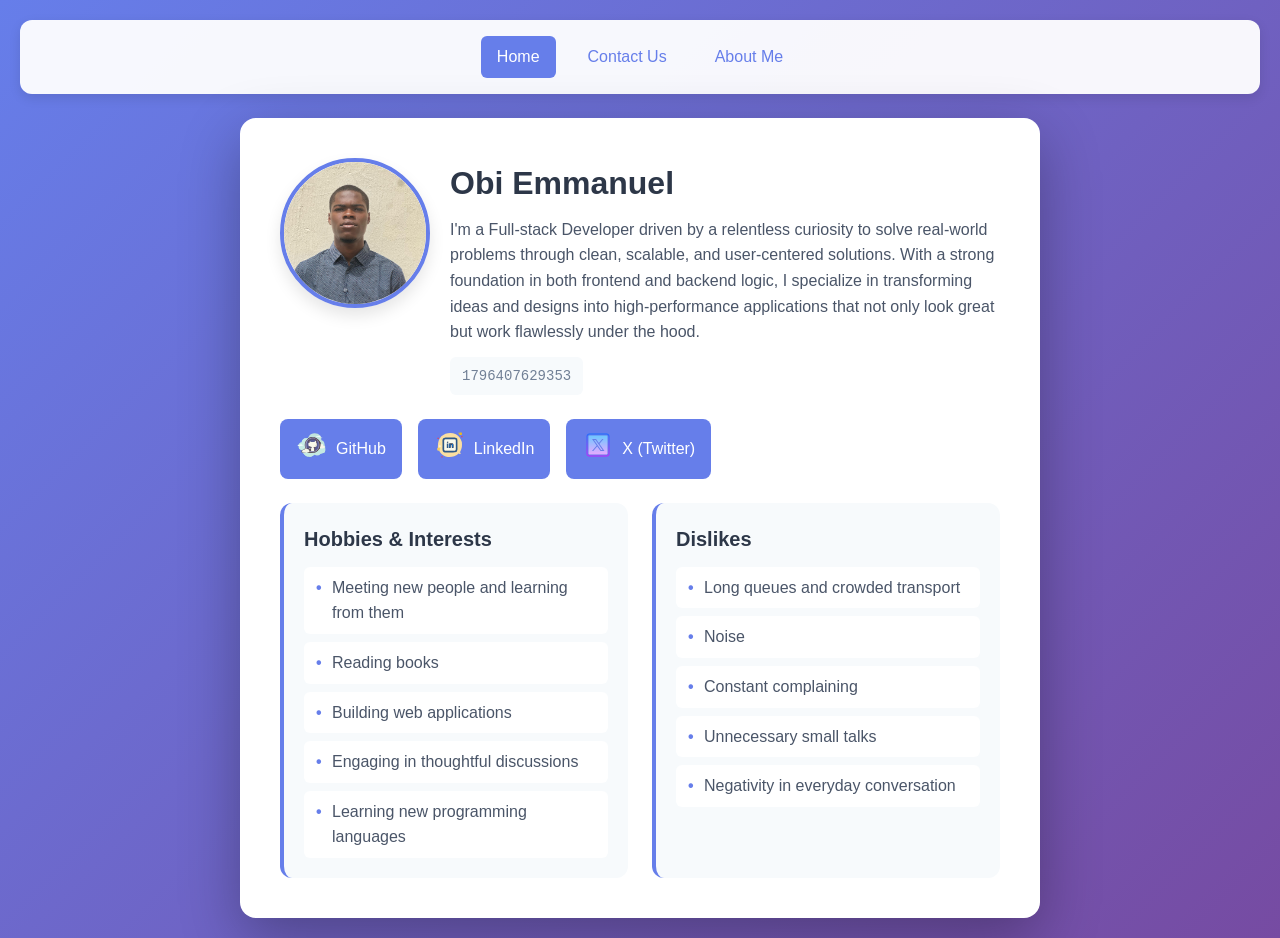
<file: index.html>
<!DOCTYPE html>
<html lang="en">
  <head>
    <meta charset="UTF-8" />
    <meta name="viewport" content="width=device-width, initial-scale=1.0" />
    <title>Profile Card</title>
    <link rel="stylesheet" href="./styles/styles.css" />
    <link rel="stylesheet" href="./styles/index.css" />
    <script src="./scripts/index.js" defer></script>
    <script src="./scripts/nav.js" defer></script>
  </head>
  <body>
    <nav class="main-nav" aria-label="Main navigation">
      <ul class="nav-list">
        <li>
          <a href="./index.html" class="nav-link" data-page="home">Home</a>
        </li>
        <li>
          <a href="./contact.html" class="nav-link" data-page="contact"
            >Contact Us</a
          >
        </li>
        <li>
          <a href="./about.html" class="nav-link" data-page="about"
            >About Me</a
          >
        </li>
      </ul>
    </nav>
    <article id="home" class="profile-card" data-testid="test-profile-card">
      <div class="card-content">
        <header class="card-header">
          <figure class="avatar-container">
            <img
              width="300"
              height="300"
              src="./assets//images/me.jpg"
              alt="Profile photo of Sarah Anderson"
              class="avatar"
              data-testid="test-user-avatar"
            />
          </figure>

          <div class="user-info">
            <h1 class="user-name" data-testid="test-user-name">Obi Emmanuel</h1>
            <p class="user-bio" data-testid="test-user-bio">
              I'm a Full-stack Developer driven by a relentless curiosity to
              solve real-world problems through clean, scalable, and
              user-centered solutions. With a strong foundation in both frontend
              and backend logic, I specialize in transforming ideas and designs
              into high-performance applications that not only look great but
              work flawlessly under the hood.
            </p>
            <div
              class="user-time"
              data-testid="test-user-time"
              aria-label="Current time in milliseconds"
            >
              <span class="sr-only">Current timestamp: </span>
              <span id="timestamp"></span>
            </div>
          </div>
        </header>

        <nav
          class="social-links"
          data-testid="test-user-social-links"
          aria-label="Social media links"
        >
          <ul>
            <li>
              <a
                href="https://github.com/Obiski15"
                target="_blank"
                rel="noopener noreferrer"
                class="social-link"
                data-testid="test-user-social-github"
              >
                <span aria-hidden="true">
                  <img
                    width="32"
                    height="32"
                    src="./assets/icons/github.svg"
                    alt="GitHub social icon"
                    class="social-icon"
                /></span>
                <span>GitHub</span>
              </a>
            </li>
            <li>
              <a
                href="https://linkedin.com/in/Obiski15"
                target="_blank"
                rel="noopener noreferrer"
                class="social-link"
                data-testid="test-user-social-linkedin"
              >
                <span aria-hidden="true">
                  <img
                    width="32"
                    height="32"
                    src="./assets/icons/linkedin.svg"
                    alt="LinkedIn social icon"
                    class="social-icon"
                /></span>
                <span>LinkedIn</span>
              </a>
            </li>
            <li>
              <a
                href="https://x.com/_obiksi"
                target="_blank"
                rel="noopener noreferrer"
                class="social-link"
                data-testid="test-user-social-twitter"
              >
                <span aria-hidden="true">
                  <img
                    width="32"
                    height="32"
                    src="./assets/icons/x.png"
                    alt="x social icon"
                    class="social-icon"
                  />
                </span>
                <span>X (Twitter)</span>
              </a>
            </li>
          </ul>
        </nav>

        <div class="details-section">
          <section class="section">
            <h2 class="section-title">Hobbies & Interests</h2>
            <ul class="list" data-testid="test-user-hobbies">
              <li class="list-item">
                Meeting new people and learning from them
              </li>
              <li class="list-item">Reading books</li>
              <li class="list-item">Building web applications</li>
              <li class="list-item">Engaging in thoughtful discussions</li>
              <li class="list-item">Learning new programming languages</li>
            </ul>
          </section>

          <section class="section">
            <h2 class="section-title">Dislikes</h2>
            <ul class="list" data-testid="test-user-dislikes">
              <li class="list-item">Long queues and crowded transport</li>
              <li class="list-item">Noise</li>
              <li class="list-item">Constant complaining</li>
              <li class="list-item">Unnecessary small talks</li>
              <li class="list-item">Negativity in everyday conversation</li>
            </ul>
          </section>
        </div>
      </div>
    </article>
  </body>
</html>
</file>
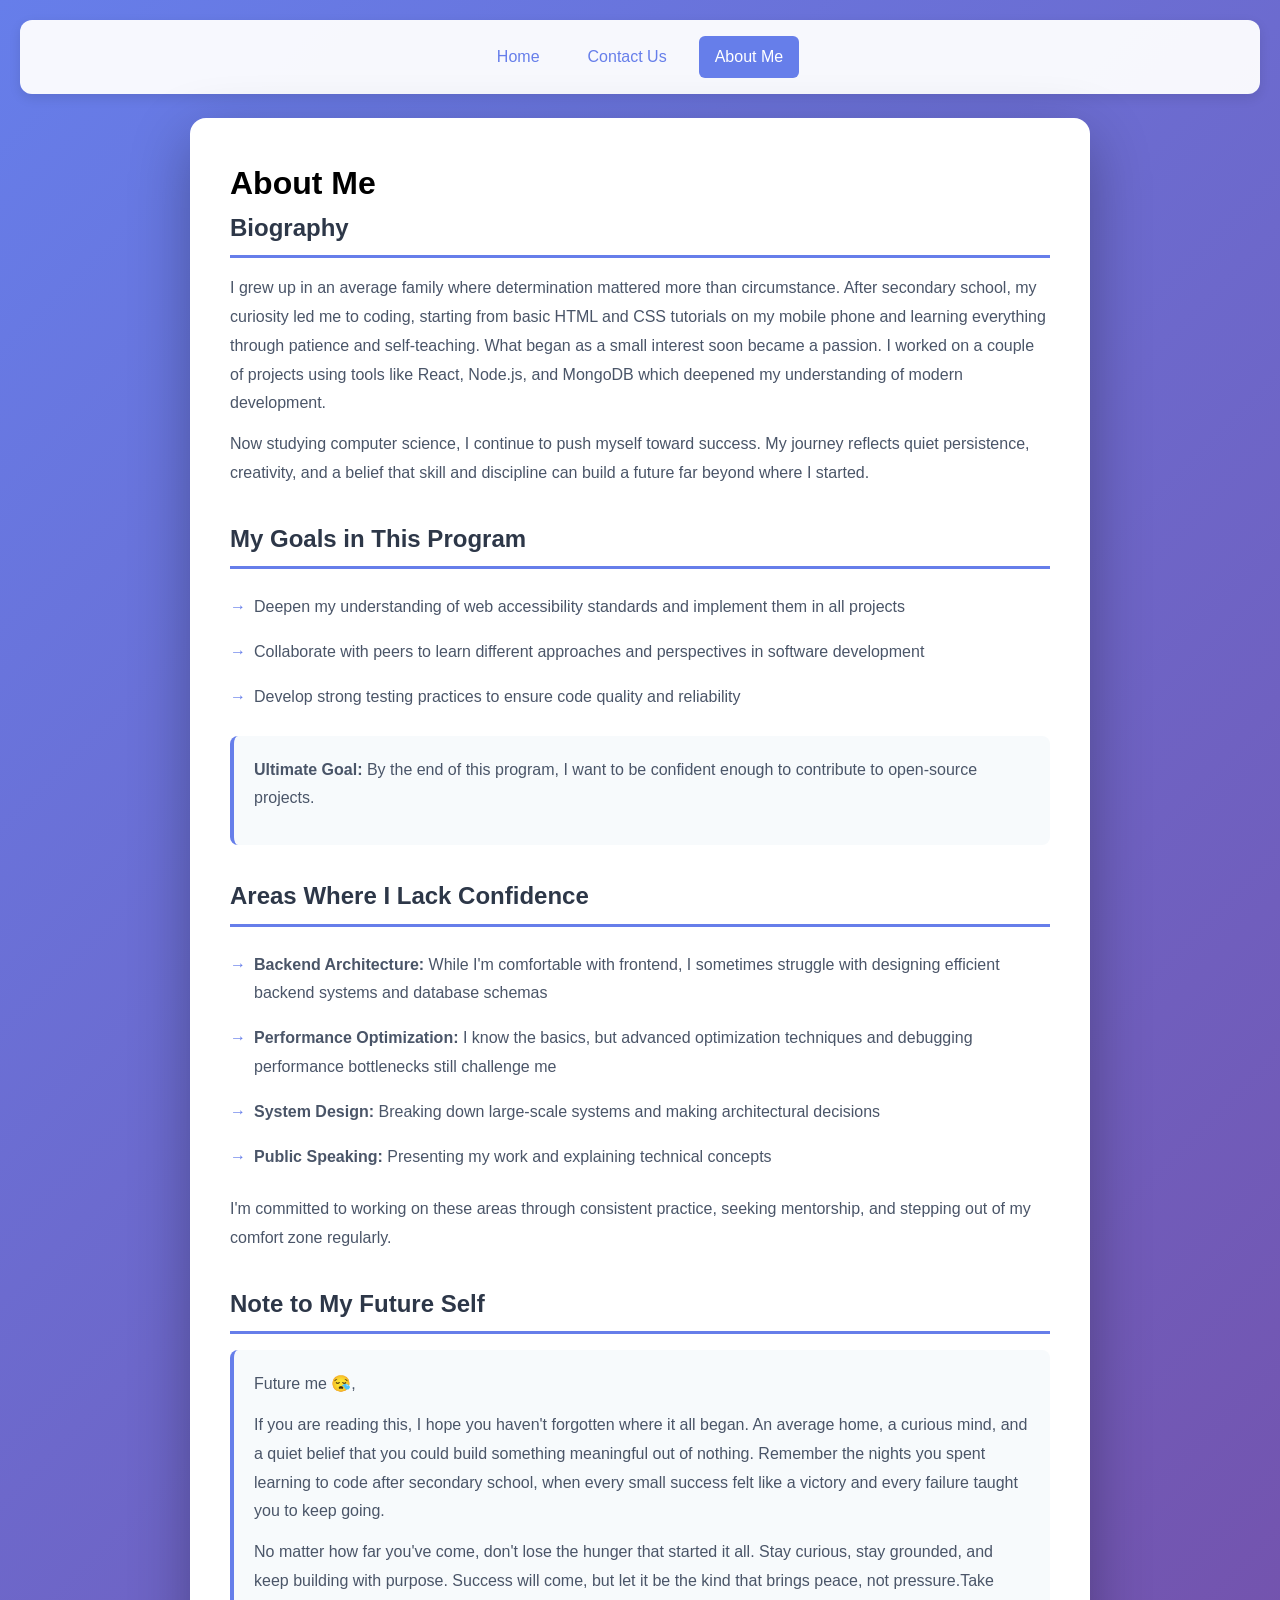
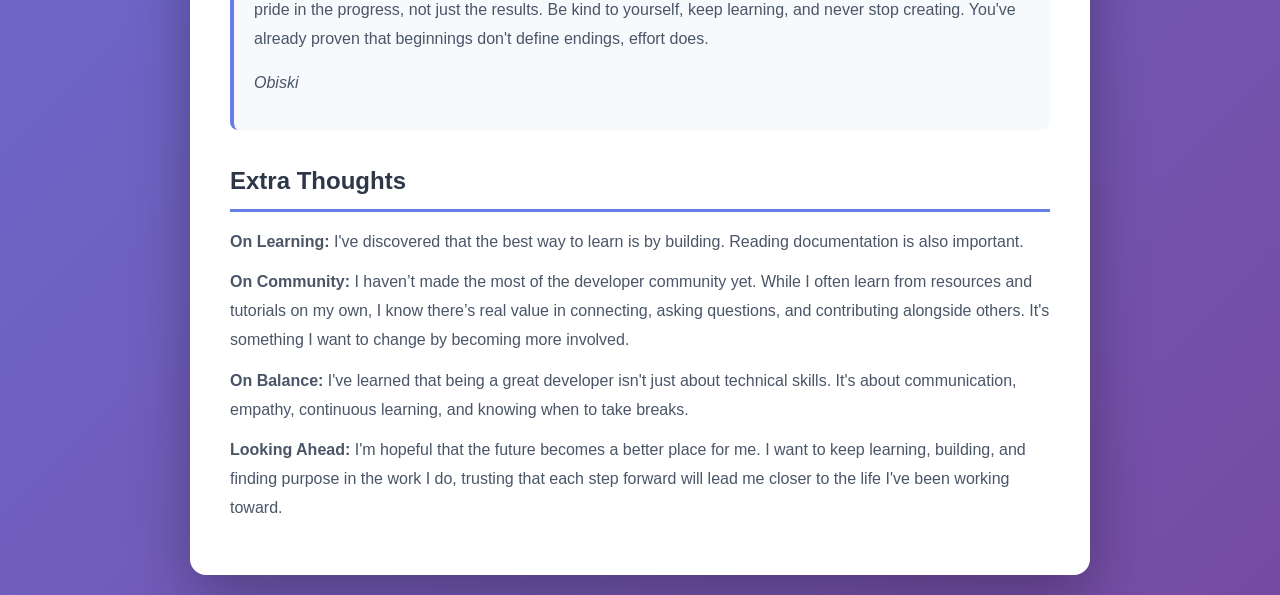
<file: about.html>
<!DOCTYPE html>
<html lang="en">
  <head>
    <meta charset="UTF-8" />
    <meta name="viewport" content="width=device-width, initial-scale=1.0" />
    <title>About me</title>
    <link rel="stylesheet" href="./styles/styles.css" />
    <link rel="stylesheet" href="./styles/about.css" />
    <script src="./scripts/nav.js" defer></script>
  </head>
  <body>
    <nav class="main-nav" aria-label="Main navigation">
      <ul class="nav-list">
        <li>
          <a href="./index.html" class="nav-link" data-page="home">Home</a>
        </li>
        <li>
          <a href="./contact.html" class="nav-link" data-page="contact"
            >Contact Us</a
          >
        </li>
        <li>
          <a href="./about.html" class="nav-link" data-page="about">About Me</a>
        </li>
      </ul>
    </nav>
    <div id="about" class="page-container">
      <main class="about-container" data-testid="test-about-page">
        <h1 class="page-title">About Me</h1>

        <section class="about-section">
          <h2>Biography</h2>
          <div data-testid="test-about-bio">
            <p>
              I grew up in an average family where determination mattered more
              than circumstance. After secondary school, my curiosity led me to
              coding, starting from basic HTML and CSS tutorials on my mobile
              phone and learning everything through patience and self-teaching.
              What began as a small interest soon became a passion. I worked on
              a couple of projects using tools like React, Node.js, and MongoDB
              which deepened my understanding of modern development.
            </p>
            <p>
              Now studying computer science, I continue to push myself toward
              success. My journey reflects quiet persistence, creativity, and a
              belief that skill and discipline can build a future far beyond
              where I started.
            </p>
          </div>
        </section>

        <section class="about-section">
          <h2>My Goals in This Program</h2>
          <div data-testid="test-about-goals">
            <ul>
              <li>
                Deepen my understanding of web accessibility standards and
                implement them in all projects
              </li>
              <li>
                Collaborate with peers to learn different approaches and
                perspectives in software development
              </li>
              <li>
                Develop strong testing practices to ensure code quality and
                reliability
              </li>
            </ul>
            <div class="highlight-box">
              <p>
                <strong>Ultimate Goal:</strong> By the end of this program, I
                want to be confident enough to contribute to open-source
                projects.
              </p>
            </div>
          </div>
        </section>

        <section class="about-section">
          <h2>Areas Where I Lack Confidence</h2>
          <div data-testid="test-about-confidence">
            <ul>
              <li>
                <strong>Backend Architecture:</strong> While I'm comfortable
                with frontend, I sometimes struggle with designing efficient
                backend systems and database schemas
              </li>
              <li>
                <strong>Performance Optimization:</strong> I know the basics,
                but advanced optimization techniques and debugging performance
                bottlenecks still challenge me
              </li>
              <li>
                <strong>System Design:</strong> Breaking down large-scale
                systems and making architectural decisions
              </li>

              <li>
                <strong>Public Speaking:</strong> Presenting my work and
                explaining technical concepts
              </li>
            </ul>
            <p style="margin-top: 16px">
              I'm committed to working on these areas through consistent
              practice, seeking mentorship, and stepping out of my comfort zone
              regularly.
            </p>
          </div>
        </section>

        <section class="about-section">
          <h2>Note to My Future Self</h2>
          <div data-testid="test-about-future-note">
            <div class="highlight-box">
              <p>Future me 😪,</p>
              <p>
                If you are reading this, I hope you haven&apos;t forgotten where
                it all began. An average home, a curious mind, and a quiet
                belief that you could build something meaningful out of nothing.
                Remember the nights you spent learning to code after secondary
                school, when every small success felt like a victory and every
                failure taught you to keep going.
              </p>
              <p>
                No matter how far you&apos;ve come, don&apos;t lose the hunger
                that started it all. Stay curious, stay grounded, and keep
                building with purpose. Success will come, but let it be the kind
                that brings peace, not pressure.Take pride in the progress, not
                just the results. Be kind to yourself, keep learning, and never
                stop creating. You&apos;ve already proven that beginnings
                don&apos;t define endings, effort does.
              </p>

              <p style="margin-top: 16px">
                <em>Obiski</em>
              </p>
            </div>
          </div>
        </section>

        <section class="about-section">
          <h2>Extra Thoughts</h2>
          <div data-testid="test-about-extra">
            <p>
              <strong>On Learning:</strong> I've discovered that the best way to
              learn is by building. Reading documentation is also important.
            </p>
            <p>
              <strong>On Community:</strong> I haven’t made the most of the
              developer community yet. While I often learn from resources and
              tutorials on my own, I know there’s real value in connecting,
              asking questions, and contributing alongside others. It&apos;s
              something I want to change by becoming more involved.
            </p>
            <p>
              <strong>On Balance:</strong> I've learned that being a great
              developer isn't just about technical skills. It's about
              communication, empathy, continuous learning, and knowing when to
              take breaks.
            </p>
            <p>
              <strong>Looking Ahead:</strong> I&apos;m hopeful that the future
              becomes a better place for me. I want to keep learning, building,
              and finding purpose in the work I do, trusting that each step
              forward will lead me closer to the life I&apos;ve been working
              toward.
            </p>
          </div>
        </section>
      </main>
    </div>
  </body>
</html>
</file>
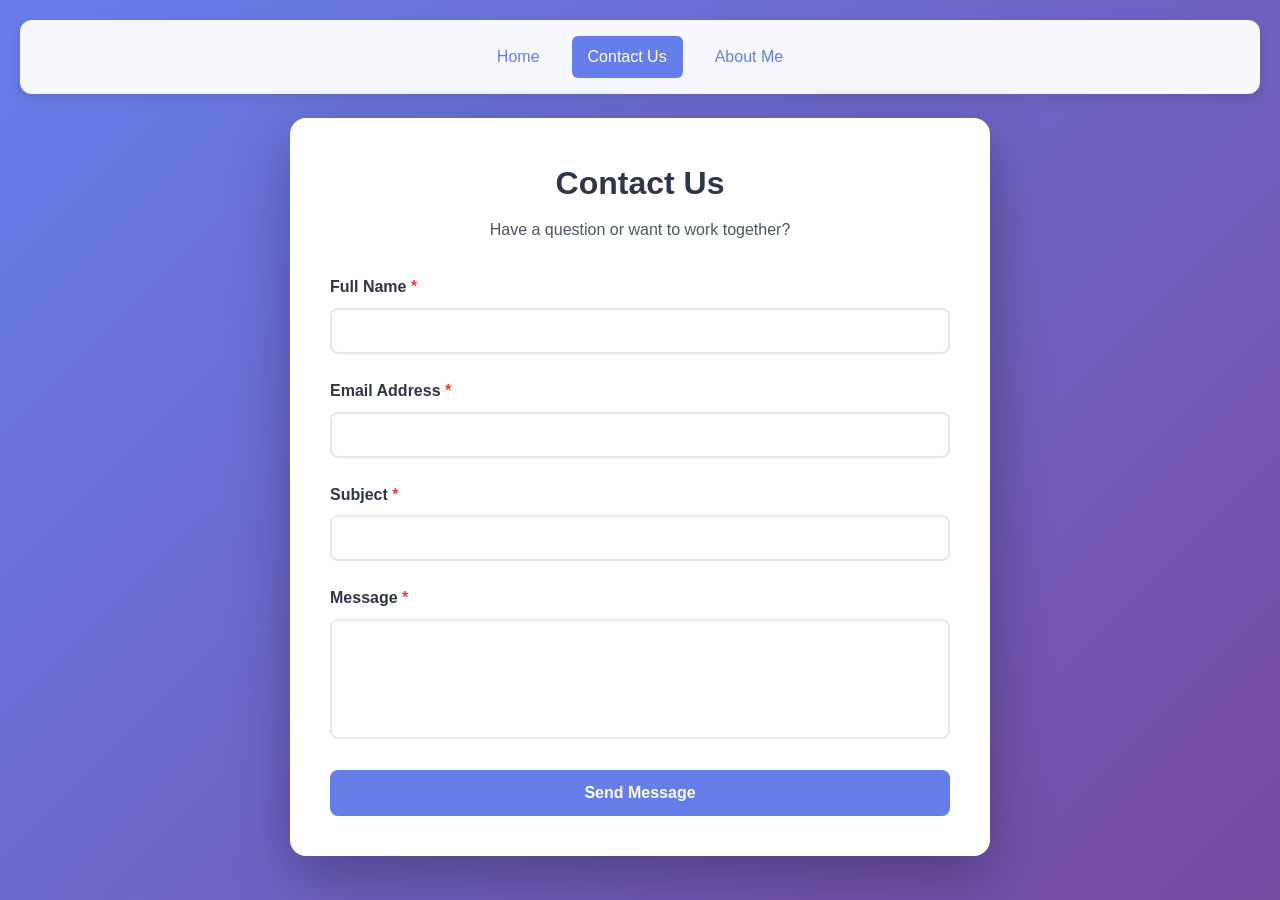
<file: contact.html>
<!DOCTYPE html>
<html lang="en">
  <head>
    <meta charset="UTF-8" />
    <meta name="viewport" content="width=device-width, initial-scale=1.0" />
    <title>Contact me</title>
    <link rel="stylesheet" href="./styles/styles.css" />
    <link rel="stylesheet" href="./styles/contact.css" />
    <script src="./scripts/contact.js" defer></script>
    <script src="./scripts/nav.js" defer></script>
  </head>

  <body>
    <nav class="main-nav" aria-label="Main navigation">
      <ul class="nav-list">
        <li>
          <a href="./index.html" class="nav-link" data-page="home">Home</a>
        </li>
        <li>
          <a href="./contact.html" class="nav-link" data-page="contact"
            >Contact Us</a
          >
        </li>
        <li>
          <a href="./about.html" class="nav-link" data-page="about">About Me</a>
        </li>
      </ul>
    </nav>

    <div id="contact" class="page-container">
      <div class="contact-container">
        <h1 class="page-title">Contact Us</h1>
        <p class="page-description">
          Have a question or want to work together?
        </p>

        <div
          class="success-message"
          data-testid="test-contact-success"
          role="alert"
          aria-live="polite"
        >
          <strong>Success!</strong> Your message has been sent.
        </div>

        <form id="contactForm" novalidate>
          <div class="form-group">
            <label for="fullName" class="form-label">
              Full Name <span class="required">*</span>
            </label>
            <input
              type="text"
              id="fullName"
              name="fullName"
              class="form-input"
              data-testid="test-contact-name"
              aria-required="true"
              aria-describedby="error-name"
            />
            <div
              id="error-fullName"
              class="error-message"
              data-testid="test-contact-error-name"
              role="alert"
            ></div>
          </div>

          <div class="form-group">
            <label for="email" class="form-label">
              Email Address <span class="required">*</span>
            </label>
            <input
              type="email"
              id="email"
              name="email"
              class="form-input"
              data-testid="test-contact-email"
              aria-required="true"
              aria-describedby="error-email"
            />
            <div
              id="error-email"
              class="error-message"
              data-testid="test-contact-error-email"
              role="alert"
            ></div>
          </div>

          <div class="form-group">
            <label for="subject" class="form-label">
              Subject <span class="required">*</span>
            </label>
            <input
              type="text"
              id="subject"
              name="subject"
              class="form-input"
              data-testid="test-contact-subject"
              aria-required="true"
              aria-describedby="error-subject"
            />
            <div
              id="error-subject"
              class="error-message"
              data-testid="test-contact-error-subject"
              role="alert"
            ></div>
          </div>

          <div class="form-group">
            <label for="message" class="form-label">
              Message <span class="required">*</span>
            </label>
            <textarea
              id="message"
              name="message"
              class="form-textarea"
              data-testid="test-contact-message"
              aria-required="true"
              aria-describedby="error-message"
            ></textarea>
            <div
              id="error-message"
              class="error-message"
              data-testid="test-contact-error-message"
              role="alert"
            ></div>
          </div>

          <button
            type="submit"
            class="form-submit"
            data-testid="test-contact-submit"
          >
            Send Message
          </button>
        </form>
      </div>
    </div>
  </body>
</html>
</file>
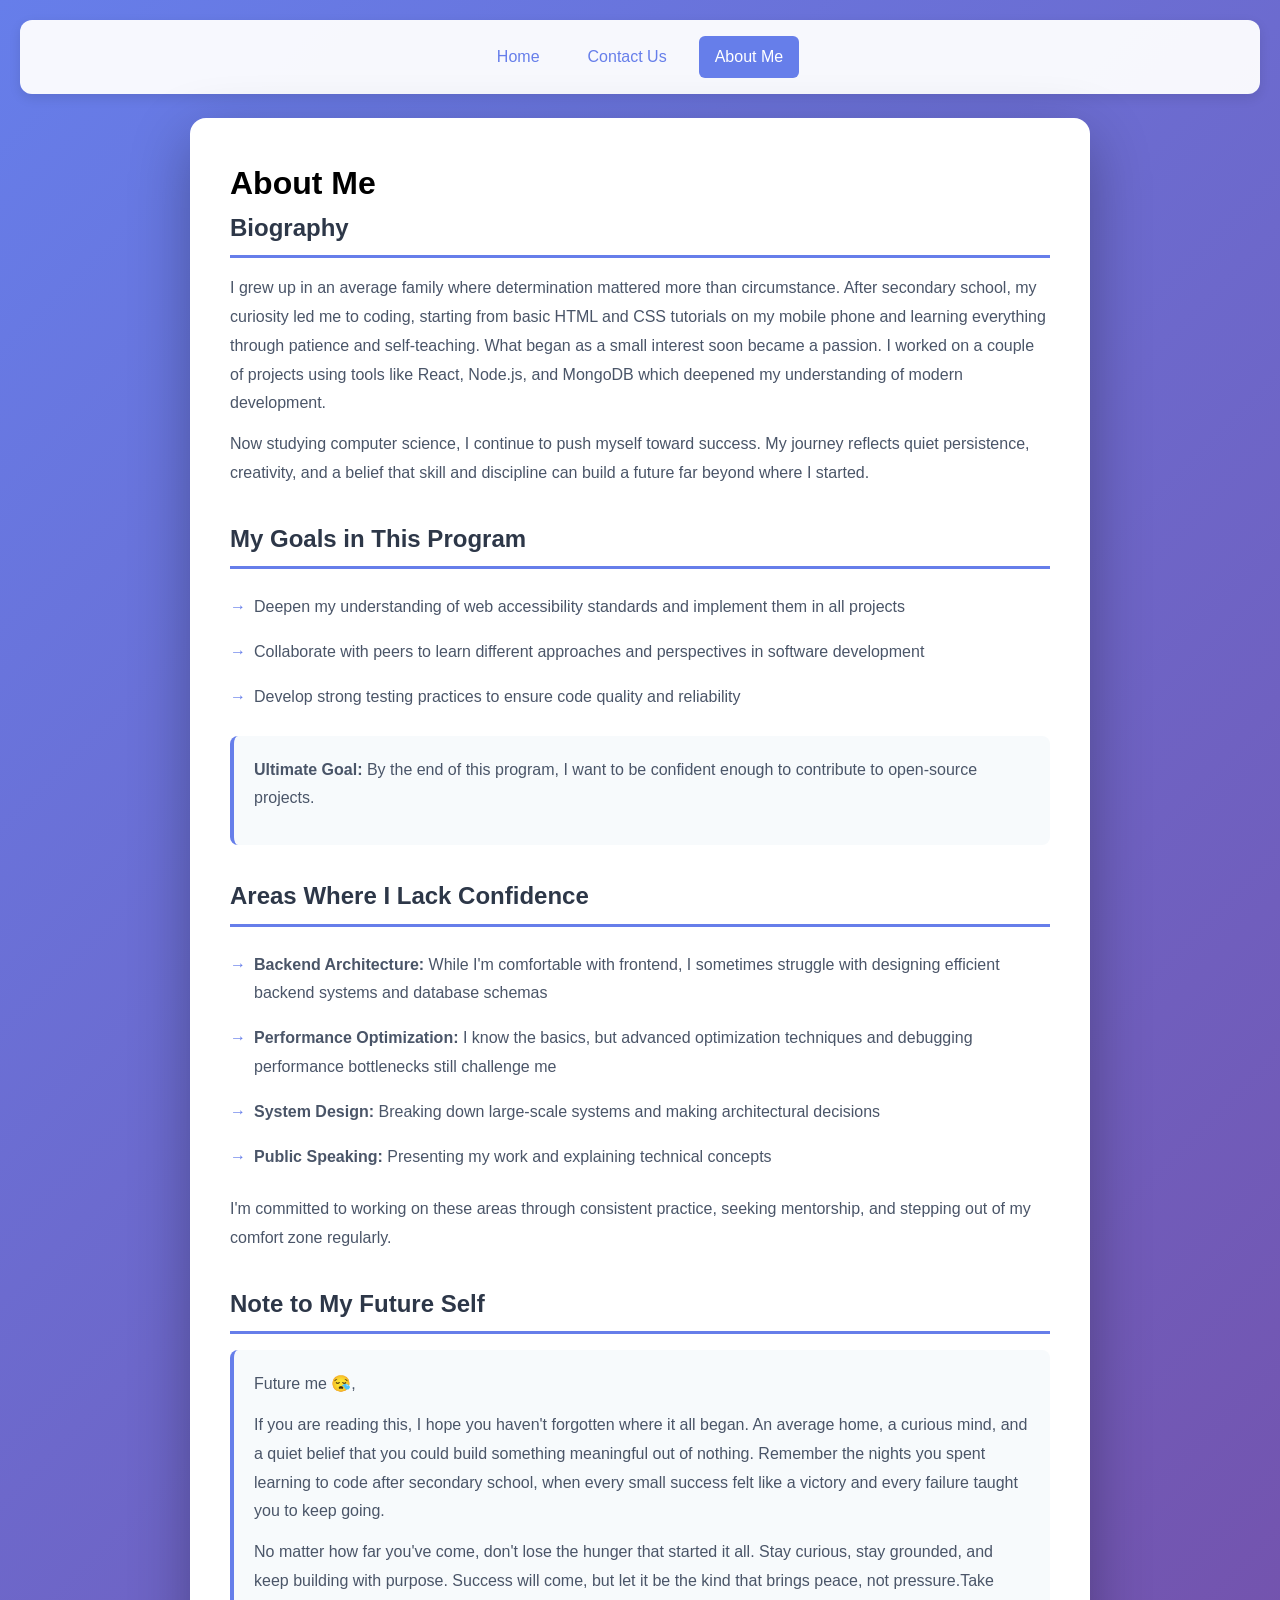
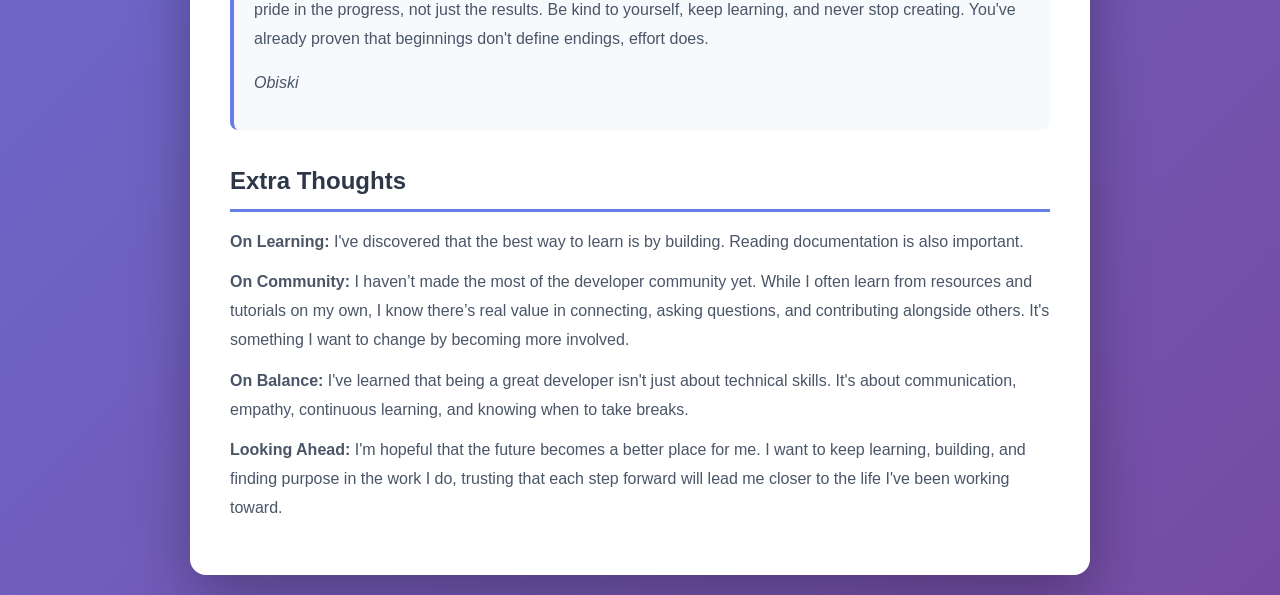
<file: pages/about.html>
<!DOCTYPE html>
<html lang="en">
  <head>
    <meta charset="UTF-8" />
    <meta name="viewport" content="width=device-width, initial-scale=1.0" />
    <title>About me</title>
    <link rel="stylesheet" href="../styles/styles.css" />
    <link rel="stylesheet" href="../styles/about.css" />
    <script src="../scripts/nav.js" defer></script>
  </head>
  <body>
    <nav class="main-nav" aria-label="Main navigation">
      <ul class="nav-list">
        <li>
          <a href="../index.html" class="nav-link" data-page="home">Home</a>
        </li>
        <li>
          <a href="./contact.html" class="nav-link" data-page="contact"
            >Contact Us</a
          >
        </li>
        <li>
          <a href="./about.html" class="nav-link" data-page="about">About Me</a>
        </li>
      </ul>
    </nav>
    <div id="about" class="page-container">
      <main class="about-container" data-testid="test-about-page">
        <h1 class="page-title">About Me</h1>

        <section class="about-section">
          <h2>Biography</h2>
          <div data-testid="test-about-bio">
            <p>
              I grew up in an average family where determination mattered more
              than circumstance. After secondary school, my curiosity led me to
              coding, starting from basic HTML and CSS tutorials on my mobile
              phone and learning everything through patience and self-teaching.
              What began as a small interest soon became a passion. I worked on
              a couple of projects using tools like React, Node.js, and MongoDB
              which deepened my understanding of modern development.
            </p>
            <p>
              Now studying computer science, I continue to push myself toward
              success. My journey reflects quiet persistence, creativity, and a
              belief that skill and discipline can build a future far beyond
              where I started.
            </p>
          </div>
        </section>

        <section class="about-section">
          <h2>My Goals in This Program</h2>
          <div data-testid="test-about-goals">
            <ul>
              <li>
                Deepen my understanding of web accessibility standards and
                implement them in all projects
              </li>
              <li>
                Collaborate with peers to learn different approaches and
                perspectives in software development
              </li>
              <li>
                Develop strong testing practices to ensure code quality and
                reliability
              </li>
            </ul>
            <div class="highlight-box">
              <p>
                <strong>Ultimate Goal:</strong> By the end of this program, I
                want to be confident enough to contribute to open-source
                projects.
              </p>
            </div>
          </div>
        </section>

        <section class="about-section">
          <h2>Areas Where I Lack Confidence</h2>
          <div data-testid="test-about-confidence">
            <ul>
              <li>
                <strong>Backend Architecture:</strong> While I'm comfortable
                with frontend, I sometimes struggle with designing efficient
                backend systems and database schemas
              </li>
              <li>
                <strong>Performance Optimization:</strong> I know the basics,
                but advanced optimization techniques and debugging performance
                bottlenecks still challenge me
              </li>
              <li>
                <strong>System Design:</strong> Breaking down large-scale
                systems and making architectural decisions
              </li>

              <li>
                <strong>Public Speaking:</strong> Presenting my work and
                explaining technical concepts
              </li>
            </ul>
            <p style="margin-top: 16px">
              I'm committed to working on these areas through consistent
              practice, seeking mentorship, and stepping out of my comfort zone
              regularly.
            </p>
          </div>
        </section>

        <section class="about-section">
          <h2>Note to My Future Self</h2>
          <div data-testid="test-about-future-note">
            <div class="highlight-box">
              <p>Future me 😪,</p>
              <p>
                If you are reading this, I hope you haven&apos;t forgotten where
                it all began. An average home, a curious mind, and a quiet
                belief that you could build something meaningful out of nothing.
                Remember the nights you spent learning to code after secondary
                school, when every small success felt like a victory and every
                failure taught you to keep going.
              </p>
              <p>
                No matter how far you&apos;ve come, don&apos;t lose the hunger
                that started it all. Stay curious, stay grounded, and keep
                building with purpose. Success will come, but let it be the kind
                that brings peace, not pressure.Take pride in the progress, not
                just the results. Be kind to yourself, keep learning, and never
                stop creating. You&apos;ve already proven that beginnings
                don&apos;t define endings, effort does.
              </p>

              <p style="margin-top: 16px">
                <em>Obiski</em>
              </p>
            </div>
          </div>
        </section>

        <section class="about-section">
          <h2>Extra Thoughts</h2>
          <div data-testid="test-about-extra">
            <p>
              <strong>On Learning:</strong> I've discovered that the best way to
              learn is by building. Reading documentation is also important.
            </p>
            <p>
              <strong>On Community:</strong> I haven’t made the most of the
              developer community yet. While I often learn from resources and
              tutorials on my own, I know there’s real value in connecting,
              asking questions, and contributing alongside others. It&apos;s
              something I want to change by becoming more involved.
            </p>
            <p>
              <strong>On Balance:</strong> I've learned that being a great
              developer isn't just about technical skills. It's about
              communication, empathy, continuous learning, and knowing when to
              take breaks.
            </p>
            <p>
              <strong>Looking Ahead:</strong> I&apos;m hopeful that the future
              becomes a better place for me. I want to keep learning, building,
              and finding purpose in the work I do, trusting that each step
              forward will lead me closer to the life I&apos;ve been working
              toward.
            </p>
          </div>
        </section>
      </main>
    </div>
  </body>
</html>
</file>
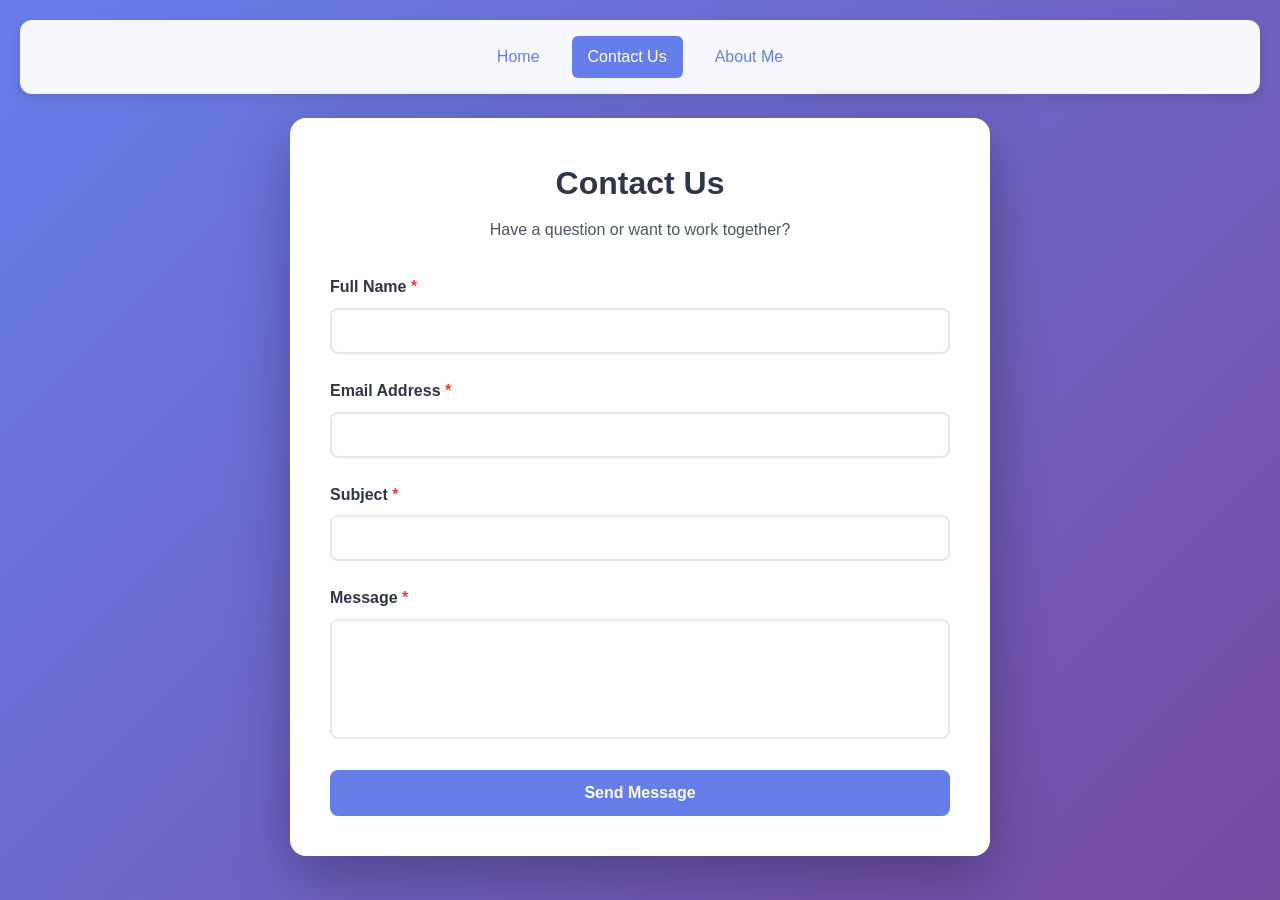
<file: pages/contact.html>
<!DOCTYPE html>
<html lang="en">
  <head>
    <meta charset="UTF-8" />
    <meta name="viewport" content="width=device-width, initial-scale=1.0" />
    <title>Contact me</title>
    <link rel="stylesheet" href="../styles/styles.css" />
    <link rel="stylesheet" href="../styles/contact.css" />
    <script src="../scripts/contact.js" defer></script>
    <script src="../scripts/nav.js" defer></script>
  </head>

  <body>
    <nav class="main-nav" aria-label="Main navigation">
      <ul class="nav-list">
        <li>
          <a href="../index.html" class="nav-link" data-page="home">Home</a>
        </li>
        <li>
          <a href="./contact.html" class="nav-link" data-page="contact"
            >Contact Us</a
          >
        </li>
        <li>
          <a href="./about.html" class="nav-link" data-page="about">About Me</a>
        </li>
      </ul>
    </nav>

    <div id="contact" class="page-container">
      <div class="contact-container">
        <h1 class="page-title">Contact Us</h1>
        <p class="page-description">
          Have a question or want to work together?
        </p>

        <div
          class="success-message"
          data-testid="test-contact-success"
          role="alert"
          aria-live="polite"
        >
          <strong>Success!</strong> Your message has been sent.
        </div>

        <form id="contactForm" novalidate>
          <div class="form-group">
            <label for="fullName" class="form-label">
              Full Name <span class="required">*</span>
            </label>
            <input
              type="text"
              id="fullName"
              name="fullName"
              class="form-input"
              data-testid="test-contact-name"
              aria-required="true"
              aria-describedby="error-name"
            />
            <div
              id="error-fullName"
              class="error-message"
              data-testid="test-contact-error-name"
              role="alert"
            ></div>
          </div>

          <div class="form-group">
            <label for="email" class="form-label">
              Email Address <span class="required">*</span>
            </label>
            <input
              type="email"
              id="email"
              name="email"
              class="form-input"
              data-testid="test-contact-email"
              aria-required="true"
              aria-describedby="error-email"
            />
            <div
              id="error-email"
              class="error-message"
              data-testid="test-contact-error-email"
              role="alert"
            ></div>
          </div>

          <div class="form-group">
            <label for="subject" class="form-label">
              Subject <span class="required">*</span>
            </label>
            <input
              type="text"
              id="subject"
              name="subject"
              class="form-input"
              data-testid="test-contact-subject"
              aria-required="true"
              aria-describedby="error-subject"
            />
            <div
              id="error-subject"
              class="error-message"
              data-testid="test-contact-error-subject"
              role="alert"
            ></div>
          </div>

          <div class="form-group">
            <label for="message" class="form-label">
              Message <span class="required">*</span>
            </label>
            <textarea
              id="message"
              name="message"
              class="form-textarea"
              data-testid="test-contact-message"
              aria-required="true"
              aria-describedby="error-message"
            ></textarea>
            <div
              id="error-message"
              class="error-message"
              data-testid="test-contact-error-message"
              role="alert"
            ></div>
          </div>

          <button
            type="submit"
            class="form-submit"
            data-testid="test-contact-submit"
          >
            Send Message
          </button>
        </form>
      </div>
    </div>
  </body>
</html>
</file>
<file: styles/styles.css>
* {
  margin: 0;
  padding: 0;
  box-sizing: border-box;
}

body {
  font-family: sans-serif;
  background: linear-gradient(135deg, #667eea 0%, #764ba2 100%);
  min-height: 100vh;
  padding: 20px;
  line-height: 1.6;
  max-width: 1440px;
  min-width: 350px;
}

/* NAVIGATION */
.main-nav {
  background: rgba(255, 255, 255, 0.95);
  border-radius: 12px;
  padding: 16px 24px;
  margin-bottom: 24px;
  box-shadow: 0 4px 12px rgba(0, 0, 0, 0.1);
}

.nav-list {
  list-style: none;
  display: flex;
  flex-direction: column;
  gap: 16px;
  justify-content: center;
}

.nav-link {
  color: #667eea;
  text-decoration: none;
  padding: 8px 16px;
  border-radius: 6px;
  font-weight: 500;
  display: inline-block;
  width: 100%;
  transition: all 0.3s ease;
}

.nav-link:hover {
  background: #667eea;
  color: white;
}

.nav-link:focus {
  outline: 3px solid #fbd38d;
  outline-offset: 2px;
}

.nav-link.active {
  background: #667eea;
  color: white;
}

.page-container {
  animation: fadeIn 0.3s ease;
}

@keyframes fadeIn {
  from {
    opacity: 0;
    transform: translateY(10px);
  }
  to {
    opacity: 1;
    transform: translateY(0);
  }
}

/* ACCESSIBILITY */
*:focus-visible {
  outline: 3px solid #fbd38d;
  outline-offset: 2px;
}

.sr-only {
  position: absolute;
  width: 1px;
  height: 1px;
  padding: 0;
  margin: -1px;
  overflow: hidden;
  clip: rect(0, 0, 0, 0);
  white-space: nowrap;
  border-width: 0;
}

/* MEDIA QUERIES */

@media (min-width: 425px) {
  .nav-list {
    flex-direction: row;
  }

  .nav-link {
    width: auto;
  }
}
</file>
<file: styles/index.css>
/* PROFILE CARD STYLES */
.profile-card {
  background: white;
  border-radius: 16px;
  box-shadow: 0 20px 60px rgba(0, 0, 0, 0.3);
  max-width: 800px;
  width: 100%;
  margin: 0 auto;
  overflow: hidden;
}

.card-content {
  display: flex;
  flex-direction: column;
  gap: 24px;
  padding: 32px;
}

.card-header {
  display: flex;
  flex-direction: column;
  gap: 20px;
  align-items: center;
  text-align: center;
}

.avatar {
  width: 150px;
  height: 150px;
  border-radius: 50%;
  object-fit: cover;
  border: 4px solid #667eea;
  box-shadow: 0 8px 16px rgba(0, 0, 0, 0.1);
}

.user-name {
  font-size: 2rem;
  font-weight: 700;
  color: #2d3748;
  margin-bottom: 8px;
}

.user-bio {
  color: #4a5568;
  font-size: 1rem;
  margin-bottom: 12px;
}

.user-time {
  font-size: 0.875rem;
  color: #718096;
  font-family: "Courier New", monospace;
  background: #f7fafc;
  padding: 8px 12px;
  border-radius: 6px;
  display: inline-block;
}

.social-links ul {
  display: flex;
  gap: 16px;
  flex-wrap: wrap;
  justify-content: center;
  list-style: none;
}

.social-link {
  display: inline-flex;
  align-items: center;
  gap: 8px;
  padding: 10px 16px;
  background: #667eea;
  color: white;
  text-decoration: none;
  border-radius: 8px;
  font-weight: 500;
  transition: all 0.3s ease;
}

.social-link:hover {
  background: #5a67d8;
  transform: translateY(-2px);
  box-shadow: 0 4px 12px rgba(102, 126, 234, 0.4);
}

/* DETAILS SECTION */
.details-section {
  display: grid;
  grid-template-columns: 1fr;
  gap: 24px;
}

.section {
  background: #f7fafc;
  padding: 20px;
  border-radius: 12px;
  border-left: 4px solid #667eea;
}

.section-title {
  font-size: 1.25rem;
  font-weight: 600;
  color: #2d3748;
  margin-bottom: 12px;
}

.list {
  list-style: none;
  display: flex;
  flex-direction: column;
  gap: 8px;
}

.list-item {
  padding: 8px 12px;
  background: white;
  border-radius: 6px;
  color: #4a5568;
  position: relative;
  padding-left: 28px;
}

.list-item::before {
  content: "•";
  position: absolute;
  left: 12px;
  color: #667eea;
  font-weight: bold;
}

@media (min-width: 640px) {
  .card-header {
    flex-direction: row;
    text-align: left;
    align-items: flex-start;
  }

  .social-links ul {
    justify-content: flex-start;
  }
}

@media (min-width: 768px) {
  .details-section {
    grid-template-columns: 1fr 1fr;
  }

  .card-content {
    padding: 40px;
  }
}
</file>
<file: styles/about.css>
/* ABOUT PAGE STYLES */
.about-container {
  background: white;
  border-radius: 16px;
  box-shadow: 0 20px 60px rgba(0, 0, 0, 0.3);
  max-width: 900px;
  width: 100%;
  margin: 0 auto;
  padding: 40px;
}

.about-section {
  margin-bottom: 32px;
}

.about-section:last-child {
  margin-bottom: 0;
}

.about-section h2 {
  font-size: 1.5rem;
  font-weight: 600;
  color: #2d3748;
  margin-bottom: 16px;
  padding-bottom: 8px;
  border-bottom: 3px solid #667eea;
}

.about-section p {
  color: #4a5568;
  margin-bottom: 12px;
  line-height: 1.8;
}

.about-section ul {
  list-style: none;
  padding-left: 0;
}

.about-section ul li {
  color: #4a5568;
  padding: 8px 0 8px 24px;
  position: relative;
  line-height: 1.8;
}

.about-section ul li::before {
  content: "→";
  position: absolute;
  left: 0;
  color: #667eea;
  font-weight: bold;
}

.highlight-box {
  background: #f7fafc;
  border-left: 4px solid #667eea;
  padding: 20px;
  border-radius: 8px;
  margin-top: 16px;
}
</file>
<file: styles/contact.css>
/* CONTACT PAGE STYLES */
.contact-container {
  background: white;
  border-radius: 16px;
  box-shadow: 0 20px 60px rgba(0, 0, 0, 0.3);
  max-width: 700px;
  width: 100%;
  margin: 0 auto;
  padding: 40px;
}

.page-title {
  font-size: 2rem;
  font-weight: 700;
  color: #2d3748;
  margin-bottom: 8px;
  text-align: center;
}

.page-description {
  color: #4a5568;
  text-align: center;
  margin-bottom: 32px;
}

.form-group {
  margin-bottom: 24px;
}

.form-label {
  display: block;
  font-weight: 600;
  color: #2d3748;
  margin-bottom: 8px;
}

.required {
  color: #e53e3e;
}

.form-input,
.form-textarea {
  width: 100%;
  padding: 12px 16px;
  border: 2px solid #e2e8f0;
  border-radius: 8px;
  font-size: 1rem;
  font-family: inherit;
  transition: all 0.3s ease;
}

.form-input:focus,
.form-textarea:focus {
  outline: none;
  border-color: #667eea;
  box-shadow: 0 0 0 3px rgba(102, 126, 234, 0.1);
}

.form-input.error,
.form-textarea.error {
  border-color: #e53e3e;
}

.form-textarea {
  resize: none;
  min-height: 120px;
}

.error-message {
  display: none;
  color: #e53e3e;
  font-size: 0.875rem;
  margin-top: 6px;
  padding-left: 4px;
}

.error-message.show {
  display: block;
}

.form-submit {
  width: 100%;
  padding: 14px 24px;
  background: #667eea;
  color: white;
  border: none;
  border-radius: 8px;
  font-size: 1rem;
  font-weight: 600;
  cursor: pointer;
  transition: all 0.3s ease;
}

.form-submit:hover {
  background: #5a67d8;
  transform: translateY(-2px);
  box-shadow: 0 4px 12px rgba(102, 126, 234, 0.4);
}

.form-submit:disabled {
  background: #cbd5e0;
  cursor: not-allowed;
  transform: none;
}

.success-message {
  display: none;
  position: sticky;
  margin: 0, auto;
  top: 10px;
  background: #c6f6d5;
  border: 2px solid #48bb78;
  color: #22543d;
  padding: 16px;
  border-radius: 8px;
  margin-bottom: 24px;
  text-align: center;
}

.success-message.show {
  display: block;
  animation: slideDown 0.3s ease;
}

@keyframes slideDown {
  from {
    opacity: 0;
    transform: translateY(-10px);
  }
  to {
    opacity: 1;
    transform: translateY(0);
  }
}
</file>
